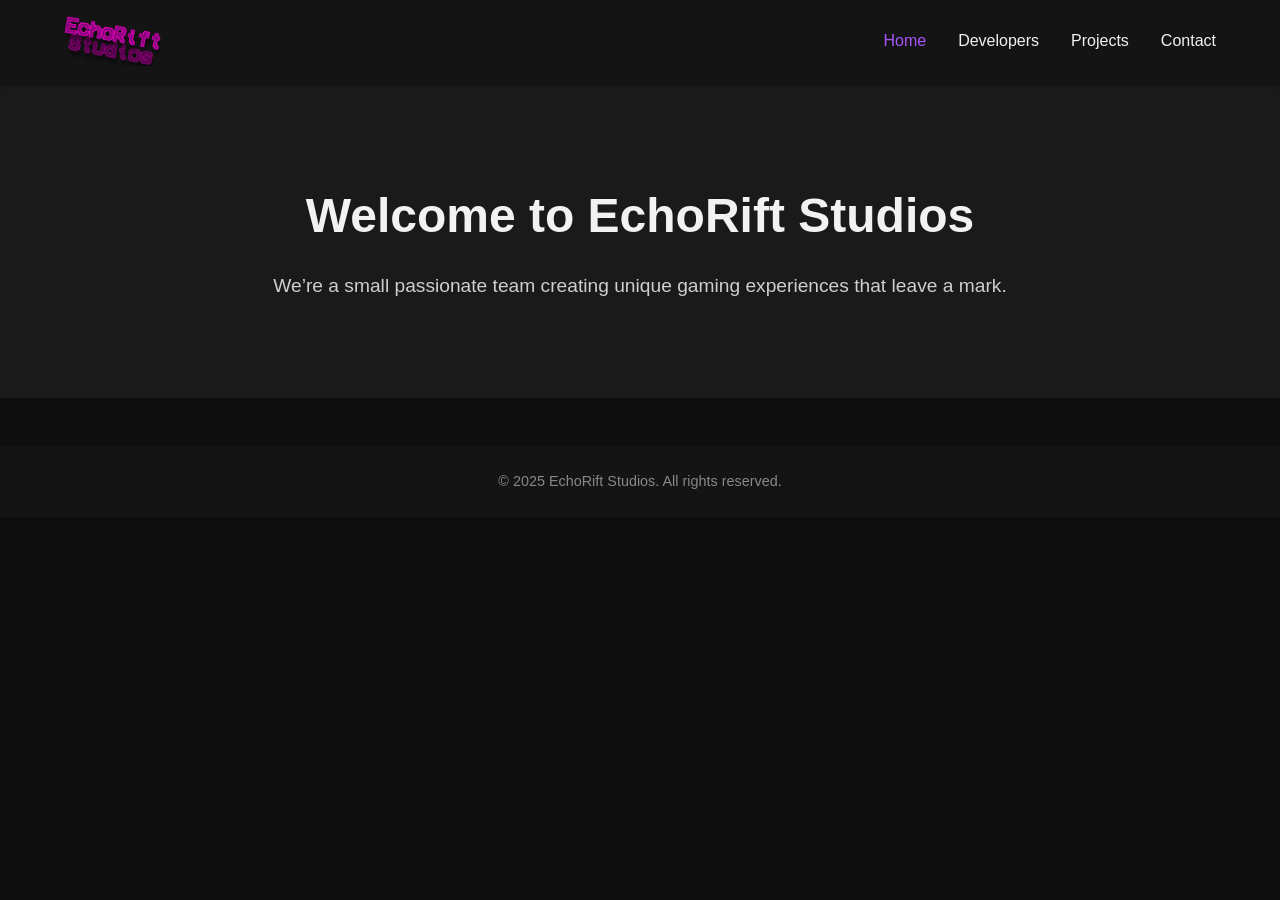
<file: index.html>
<!DOCTYPE html>
<html lang="en">
<head>
  <meta charset="UTF-8">
  <meta name="viewport" content="width=device-width, initial-scale=1.0">
  <title>EchoRift Studios - Home</title>
  <link rel="stylesheet" href="css/style.css">
</head>
<body>
  <header>
    <img src="Images/logo.png" alt="EchoRift Studios Logo" class="logo">
    <nav>
      <ul>
        <li><a href="index.html" class="active">Home</a></li>
        <li><a href="developers.html">Developers</a></li>
        <li><a href="projects.html">Projects</a></li>
        <li><a href="contact.html">Contact</a></li>
      </ul>
    </nav>
  </header>

  <section class="hero">
    <h1>Welcome to EchoRift Studios</h1>
    <p>We’re a small passionate team creating unique gaming experiences that leave a mark.</p>
  </section>

  <footer>
    <p>© 2025 EchoRift Studios. All rights reserved.</p>
  </footer>
  <script src="js/main.js"></script>
</body>
</html>
</file>
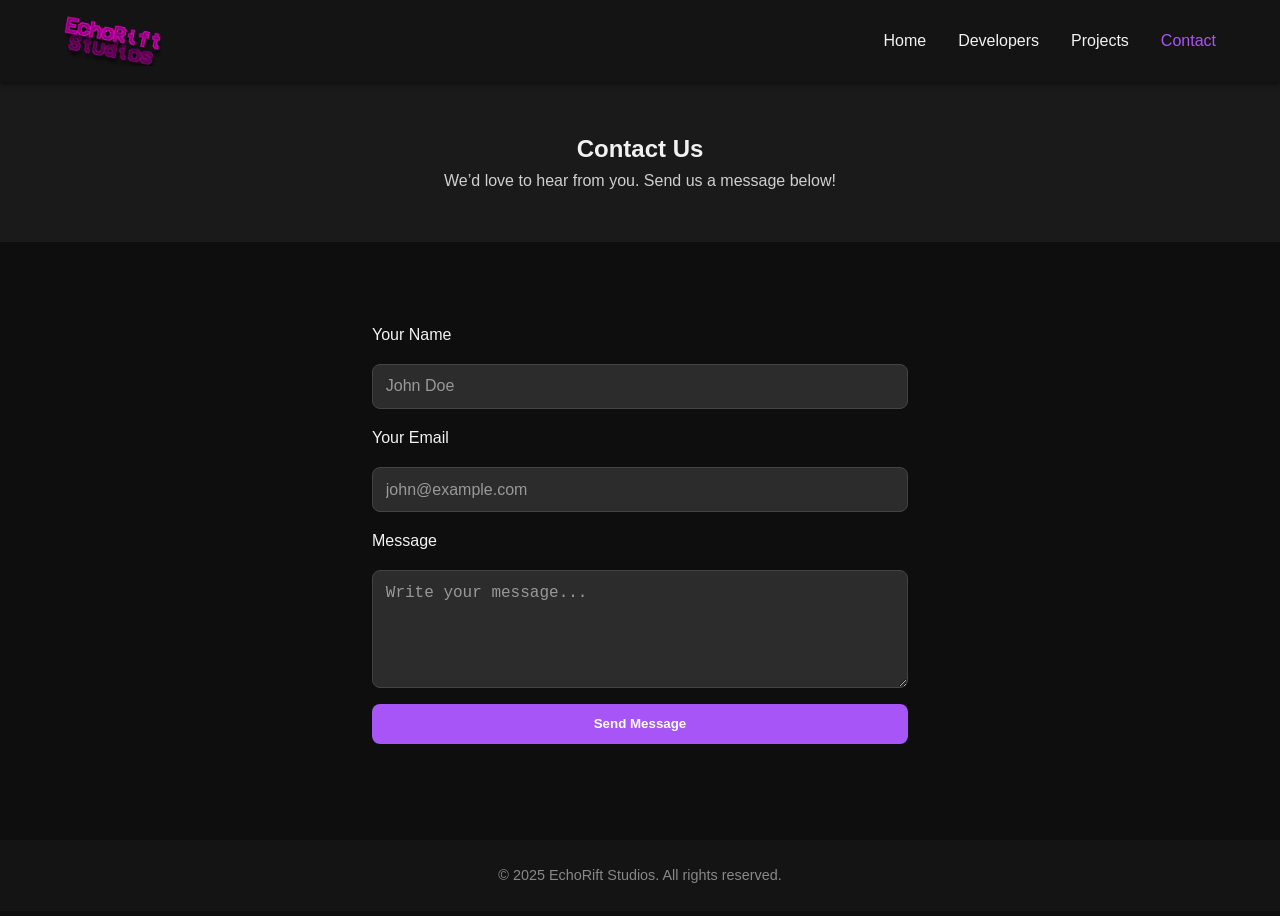
<file: contact.html>
<!DOCTYPE html>
<html lang="en">
<head>
  <meta charset="UTF-8">
  <meta name="viewport" content="width=device-width, initial-scale=1.0">
  <title>Contact - EchoRift Studios</title>
  <link rel="stylesheet" href="css/style.css">
</head>
<body>
  <header>
    <img src="Images/logo.png" alt="EchoRift Studios Logo" class="logo">
    <nav>
      <ul>
        <li><a href="index.html">Home</a></li>
        <li><a href="developers.html">Developers</a></li>
        <li><a href="projects.html">Projects</a></li>
        <li><a href="contact.html" class="active">Contact</a></li>
      </ul>
    </nav>
  </header>

  <section class="page-header fade-in">
    <h1>Contact Us</h1>
    <p>We’d love to hear from you. Send us a message below!</p>
  </section>

  <section class="contact-form fade-in visible">
    <form id="contactForm" action="https://formspree.io/f/xnnbvlpy" method="POST">
      <label for="name">Your Name</label>
      <input type="text" id="name" name="name" placeholder="John Doe" required
             style="background-color:#2c2c2c; color:#f2f2f2; border:1px solid #444; border-radius:8px; padding:0.8rem;">

      <label for="email">Your Email</label>
      <input type="email" id="email" name="email" placeholder="john@example.com" required
             style="background-color:#2c2c2c; color:#f2f2f2; border:1px solid #444; border-radius:8px; padding:0.8rem;">

      <label for="message">Message</label>
      <textarea id="message" name="message" rows="5" placeholder="Write your message..." required
                style="background-color:#2c2c2c; color:#f2f2f2; border:1px solid #444; border-radius:8px; padding:0.8rem;"></textarea>

      <button type="submit"
              style="background-color:#a855f7; color:#fff; border:none; border-radius:8px; padding:0.8rem; cursor:pointer; font-weight:bold;">
        Send Message
      </button>
    </form>
    <p id="formMessage" style="margin-top: 1rem; text-align: center;"></p>
  </section>

  <footer>
    <p>© 2025 EchoRift Studios. All rights reserved.</p>
  </footer>

  <script src="js/main.js"></script>
</body>
</html>
</file>
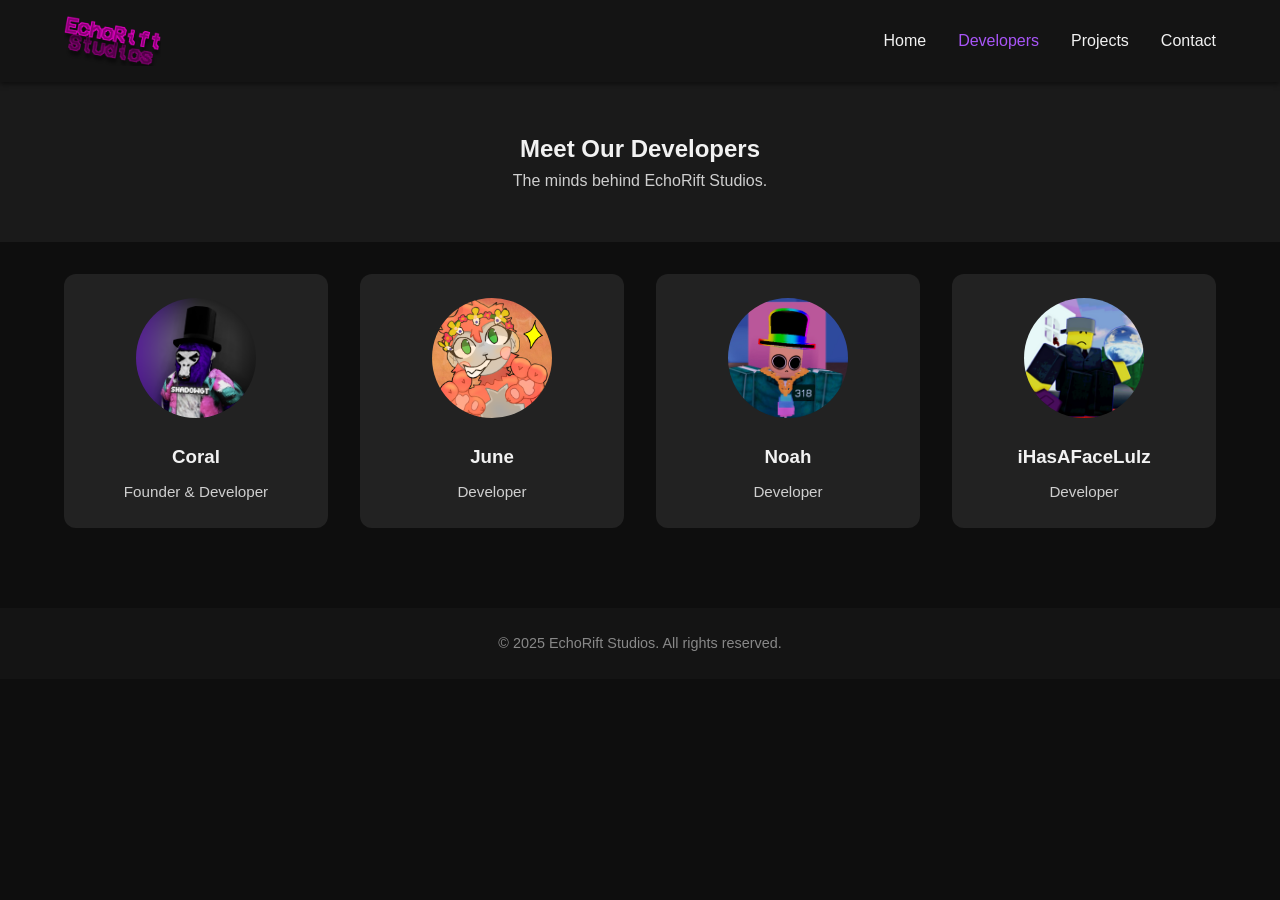
<file: developers.html>
<!DOCTYPE html>
<html lang="en">
<head>
  <meta charset="UTF-8">
  <meta name="viewport" content="width=device-width, initial-scale=1.0">
  <title>Meet Our Developers - EchoRift Studios</title>
  <link rel="stylesheet" href="css/style.css">
</head>
<body>
  <header>
    <img src="Images/logo.png" alt="EchoRift Studios Logo" class="logo">
    <nav>
      <ul>
        <li><a href="index.html">Home</a></li>
        <li><a href="developers.html" class="active">Developers</a></li>
        <li><a href="projects.html">Projects</a></li>
        <li><a href="contact.html">Contact</a></li>
      </ul>
    </nav>
  </header>

  <section class="page-header">
    <h1>Meet Our Developers</h1>
    <p>The minds behind EchoRift Studios.</p>
  </section>

  <section class="cards">
    <div class="card">
      <img src="Images/coral.png" alt="Coral">
      <h3>Coral</h3>
      <p>Founder & Developer</p>
    </div>
    <div class="card">
      <img src="Images/junebug.png" alt="June">
      <h3>June</h3>
      <p>Developer</p>
    </div>
    <div class="card">
      <img src="Images/noah.png" alt="Noah">
      <h3>Noah</h3>
      <p>Developer</p>
    </div>
    <div class="card">
      <img src="Images/ihasafacelulz.png" alt="iHasAFaceLulz">
      <h3>iHasAFaceLulz</h3>
      <p>Developer</p>
    </div>
  </section>

  <footer>
    <p>© 2025 EchoRift Studios. All rights reserved.</p>
  </footer>
  <script src="js/main.js"></script>
</body>
</html>
</file>
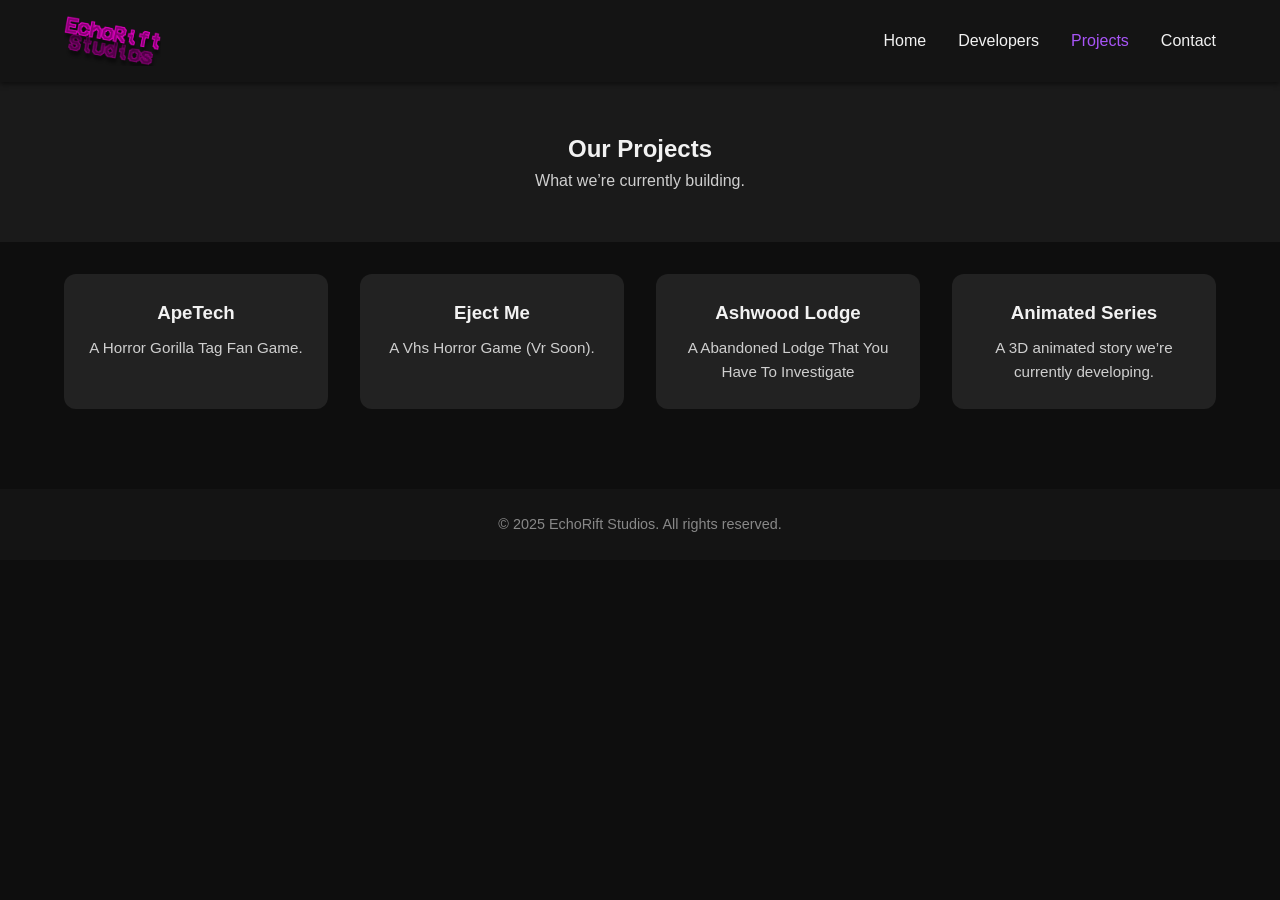
<file: projects.html>
<!DOCTYPE html>
<html lang="en">
<head>
  <meta charset="UTF-8">
  <meta name="viewport" content="width=device-width, initial-scale=1.0">
  <title>Projects - EchoRift Studios</title>
  <link rel="stylesheet" href="css/style.css">
</head>
<body>
  <header>
    <img src="Images/logo.png" alt="EchoRift Studios Logo" class="logo">
    <nav>
      <ul>
        <li><a href="index.html">Home</a></li>
        <li><a href="developers.html">Developers</a></li>
        <li><a href="projects.html" class="active">Projects</a></li>
        <li><a href="contact.html">Contact</a></li>
      </ul>
    </nav>
  </header>

  <section class="page-header">
    <h1>Our Projects</h1>
    <p>What we’re currently building.</p>
  </section>

  <section class="cards">
    <div class="card">
      <h3>ApeTech</h3>
      <p>A Horror Gorilla Tag Fan Game.</p>
    </div>
    <div class="card">
      <h3>Eject Me</h3>
      <p>A Vhs Horror Game (Vr Soon).</p>
    </div>
    <div class="card">
      <h3>Ashwood Lodge</h3>
      <p>A Abandoned Lodge That You Have To Investigate</p>
    </div>
    <div class="card">
      <h3>Animated Series</h3>
      <p>A 3D animated story we’re currently developing.</p>
    </div>
  </section>

  <footer>
    <p>© 2025 EchoRift Studios. All rights reserved.</p>
  </footer>
  <script src="js/main.js"></script>
</body>
</html>
</file>
<file: css/style.css>
/* RESET */
* {
  margin: 0;
  padding: 0;
  box-sizing: border-box;
}

body {
  font-family: 'Segoe UI', sans-serif;
  background-color: #0e0e0e; /* Dark background for studio feel */
  color: #f2f2f2; /* Light text */
  line-height: 1.6;
}

/* NAVBAR */
header {
  background-color: #141414; /* Dark header */
  padding: 1rem 5%;
  display: flex;
  justify-content: space-between;
  align-items: center;
  position: sticky;
  top: 0;
  z-index: 1000;
  box-shadow: 0 2px 5px rgba(0,0,0,0.5);
}

header img {
  height: 50px;
}

nav ul {
  list-style: none;
  display: flex;
  gap: 2rem;
}

nav a {
  text-decoration: none;
  color: #f2f2f2; /* light text */
  font-weight: 500;
  transition: color 0.3s;
}

nav a.active,
nav a:hover {
  color: #a855f7; /* EchoRift purple accent */
}

/* HERO */
.hero {
  padding: 6rem 2rem;
  text-align: center;
  background-color: #1a1a1a; /* slightly lighter dark bg */
}

.hero h1 {
  font-size: 3rem;
  margin-bottom: 1rem;
  color: #f2f2f2;
}

.hero p {
  font-size: 1.2rem;
  color: #cfcfcf;
}

/* PAGE HEADER (developers/projects) */
.page-header {
  padding: 3rem 2rem;
  text-align: center;
  background-color: #1a1a1a;
}

.page-header h1 {
  color: #f2f2f2;
}

.page-header p {
  color: #cfcfcf;
}

/* CARDS (developers/projects) */
.cards {
  display: grid;
  grid-template-columns: repeat(auto-fit, minmax(250px, 1fr));
  gap: 2rem;
  padding: 2rem 5%;
}

.card {
  background-color: #222222; /* card dark background */
  padding: 1.5rem;
  border-radius: 12px;
  text-align: center;
  transition: transform 0.3s ease, box-shadow 0.3s ease;
}

.card:hover {
  transform: translateY(-5px);
  box-shadow: 0 10px 20px rgba(168, 85, 247, 0.3); /* purple shadow */
}

.card img {
  width: 120px;
  height: 120px;
  object-fit: cover;
  border-radius: 50%;
  margin-bottom: 1rem;
}

.card h3 {
  color: #f2f2f2;
  margin-bottom: 0.5rem;
}

.card p {
  color: #cfcfcf;
  font-size: 0.95rem;
}

/* CONTACT FORM */
.contact-form {
  max-width: 600px;
  margin: 3rem auto;
  padding: 2rem;
}

.contact-form form {
  display: flex;
  flex-direction: column;
  gap: 1rem;
}

.contact-form label {
  color: #f2f2f2;
}

.contact-form input,
.contact-form textarea {
  padding: 0.8rem;
  border-radius: 8px;
  border: none;
  font-size: 1rem;
  background-color: #1f1f1f;
  color: #f2f2f2;
}

.contact-form input::placeholder,
.contact-form textarea::placeholder {
  color: #999;
}

.contact-form button {
  padding: 0.8rem;
  background-color: #a855f7;
  color: #fff;
  border: none;
  border-radius: 8px;
  cursor: pointer;
  font-weight: bold;
  transition: background 0.3s;
}

.contact-form button:hover {
  background-color: #9333ea;
}

/* FOOTER */
footer {
  background-color: #141414;
  text-align: center;
  padding: 1.5rem;
  font-size: 0.9rem;
  color: #888;
  margin-top: 3rem;
}

/* Fade-in Animations */
.fade-in {
  opacity: 0;
  transform: translateY(20px);
  transition: all 0.6s ease-out;
}

.fade-in.visible {
  opacity: 1;
  transform: translateY(0);
}
</file>
